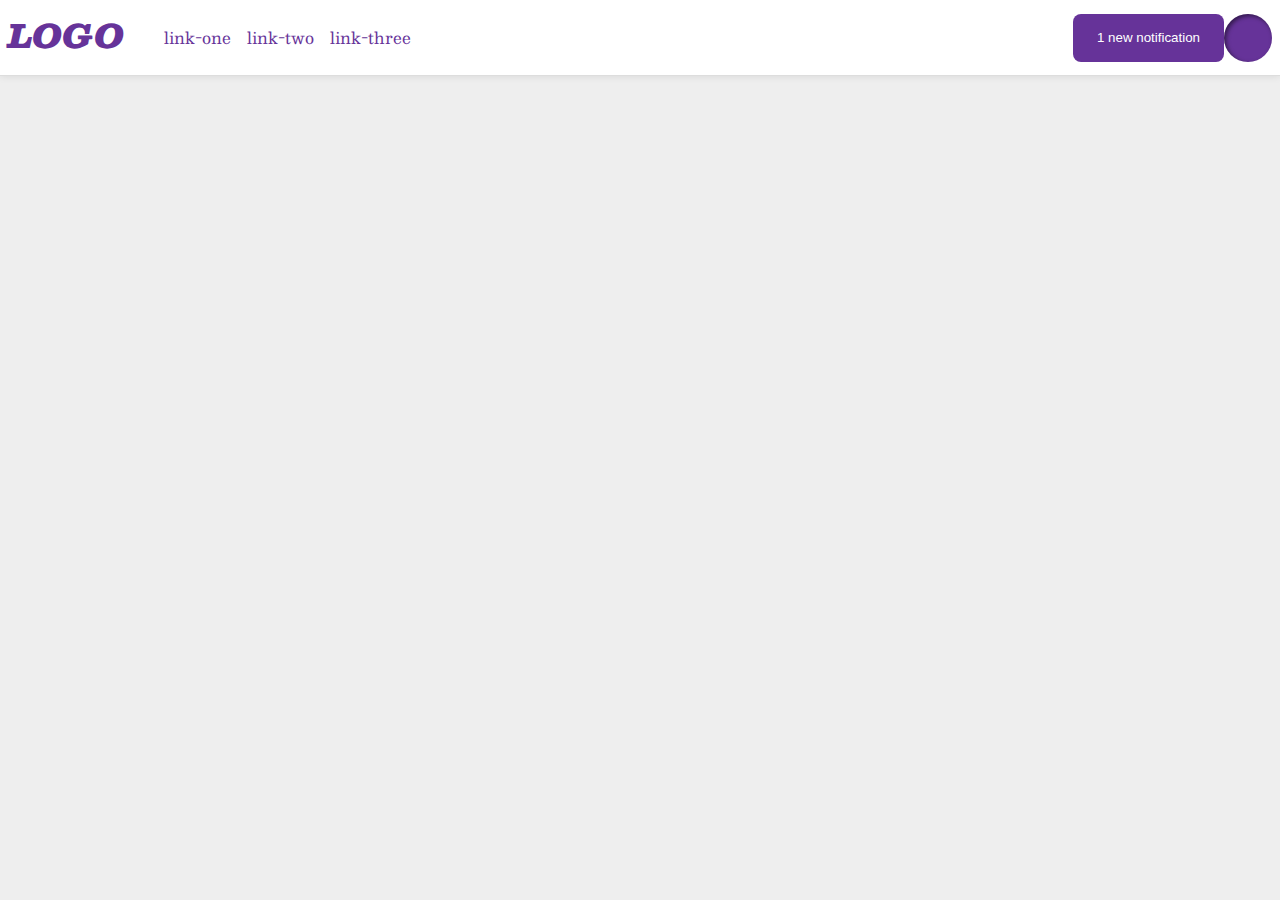
<file: flex/03-flex-header-2/index.html>
<!DOCTYPE html>
<html lang="en">
  <head>
    <meta charset="UTF-8">
    <meta http-equiv="X-UA-Compatible" content="IE=edge">
    <meta name="viewport" content="width=device-width, initial-scale=1.0">
    <title>Flex Header 2</title>
    <link rel="stylesheet" href="style.css">
  </head>
  <body>
    <div class="header">
      <div class="logo-links">
        <div class="logo">
          LOGO
        </div>
        <ul class="links">
          <li><a href="google.com">link-one</a></li>
          <li><a href="google.com">link-two</a></li>
          <li><a href="google.com">link-three</a></li>
        </ul>
      </div>
      <div class="notification-profile"> 
        <button class="notifications">
          1 new notification
        </button>
        <div class="profile-image"></div>
    </div>
    </div>
  </body>
</html>
</file>
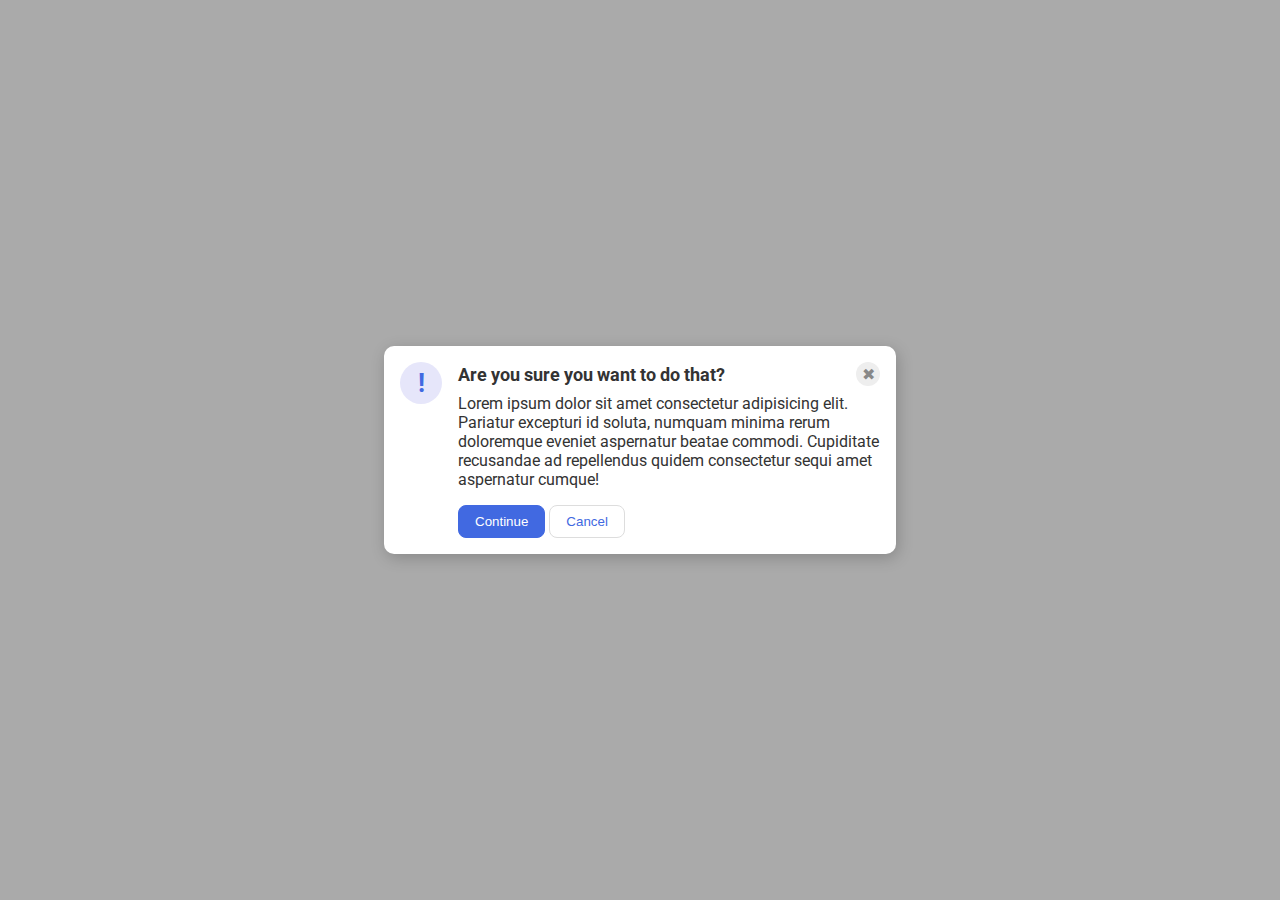
<file: flex/05-flex-modal/index.html>
<!DOCTYPE html>
<html lang="en">
  <head>
    <meta charset="UTF-8">
    <meta http-equiv="X-UA-Compatible" content="IE=edge">
    <meta name="viewport" content="width=device-width, initial-scale=1.0">
    <link rel="stylesheet" href="style.css">
    <title>Modal</title>
  </head>
  <body>
    <div class="modal">
      <div class="icon">!</div>
      <div class="container">
        <div class="top-line">
          <div class="header"><strong>Are you sure you want to do that? </strong></div>
          <div class="close-button">✖</div>
        </div>
        <div class="text">Lorem ipsum dolor sit amet consectetur adipisicing elit. Pariatur excepturi id soluta, numquam minima rerum doloremque eveniet aspernatur beatae commodi. Cupiditate recusandae ad repellendus quidem consectetur sequi amet aspernatur cumque!</div>
        <button class="continue">Continue</button>
        <button class="cancel">Cancel</button>
      </div>
    </div>
  </body>
</html>
</file>
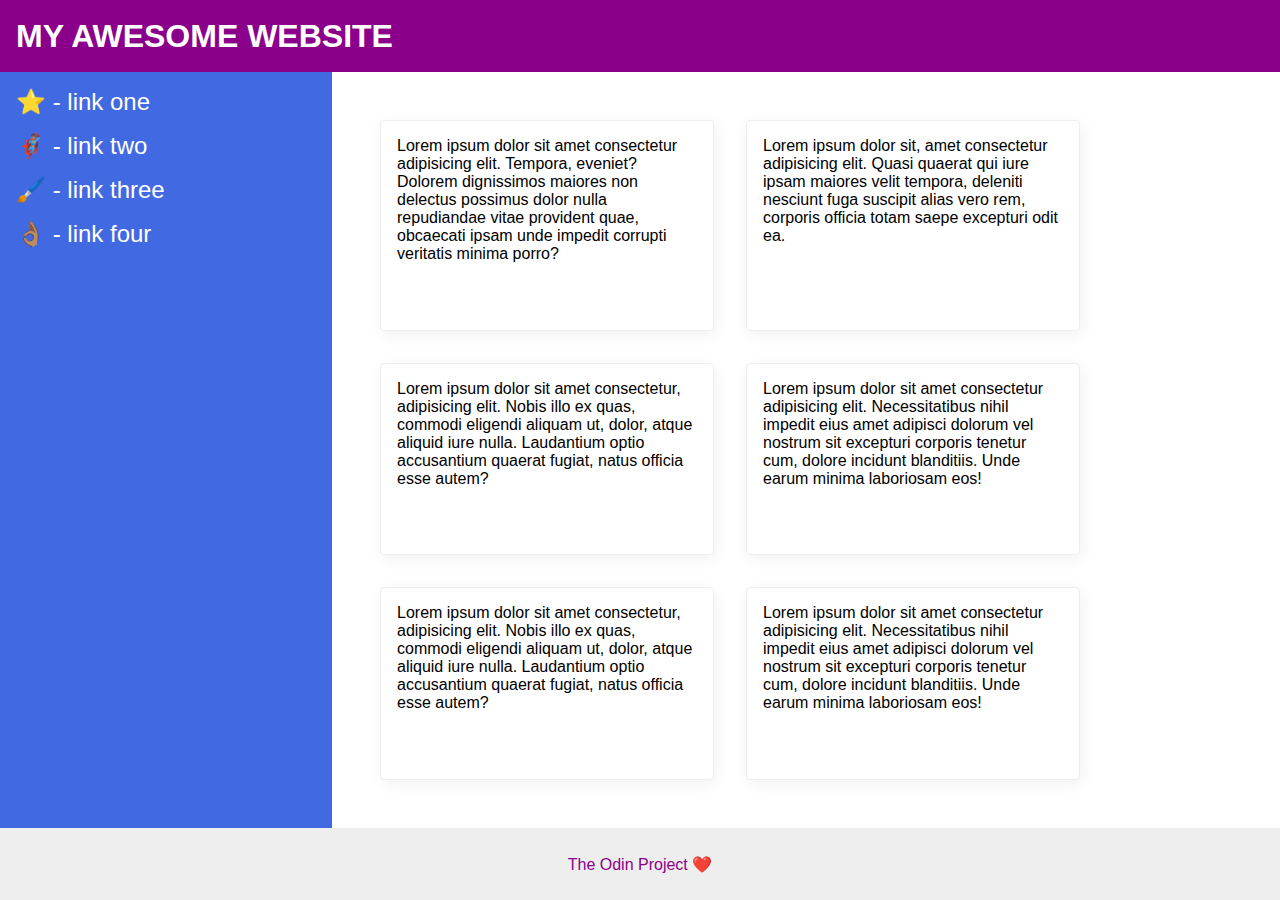
<file: flex/07-flex-layout-2/index.html>
<!DOCTYPE html>
<html lang="en">
  <head>
    <meta charset="UTF-8">
    <meta http-equiv="X-UA-Compatible" content="IE=edge">
    <meta name="viewport" content="width=device-width, initial-scale=1.0">
    <title>The Holy Grail</title>
    <link rel="stylesheet" href="style.css">
  </head>
  <body>
    <div class="header">
      MY AWESOME WEBSITE
    </div>
    
    <div class="content">
      <div class="sidebar">
        <ul>
          <li><a href="#">⭐ - link one</a></li>
          <li><a href="#">🦸🏽‍♂️ - link two</a></li>
          <li><a href="#">🖌️ - link three</a></li>
          <li><a href="#">👌🏽 - link four</a></li>
        </ul>
      </div>

      <div class="cards">
        <div class="card">Lorem ipsum dolor sit amet consectetur adipisicing elit. Tempora, eveniet? Dolorem dignissimos maiores non delectus possimus dolor nulla repudiandae vitae provident quae, obcaecati ipsam unde impedit corrupti veritatis minima porro?</div>
        <div class="card">Lorem ipsum dolor sit, amet consectetur adipisicing elit. Quasi quaerat qui iure ipsam maiores velit tempora, deleniti nesciunt fuga suscipit alias vero rem, corporis officia totam saepe excepturi odit ea.</div>
        <div class="card">Lorem ipsum dolor sit amet consectetur, adipisicing elit. Nobis illo ex quas, commodi eligendi aliquam ut, dolor, atque aliquid iure nulla. Laudantium optio accusantium quaerat fugiat, natus officia esse autem?</div>
        <div class="card">Lorem ipsum dolor sit amet consectetur adipisicing elit. Necessitatibus nihil impedit eius amet adipisci dolorum vel nostrum sit excepturi corporis tenetur cum, dolore incidunt blanditiis. Unde earum minima laboriosam eos!</div>
        <div class="card">Lorem ipsum dolor sit amet consectetur, adipisicing elit. Nobis illo ex quas, commodi eligendi aliquam ut, dolor, atque aliquid iure nulla. Laudantium optio accusantium quaerat fugiat, natus officia esse autem?</div>
        <div class="card">Lorem ipsum dolor sit amet consectetur adipisicing elit. Necessitatibus nihil impedit eius amet adipisci dolorum vel nostrum sit excepturi corporis tenetur cum, dolore incidunt blanditiis. Unde earum minima laboriosam eos!</div>
      </div>
    </div>

    <div class="footer">
      The Odin Project ❤️
    </div>
  </body>
</html>
</file>
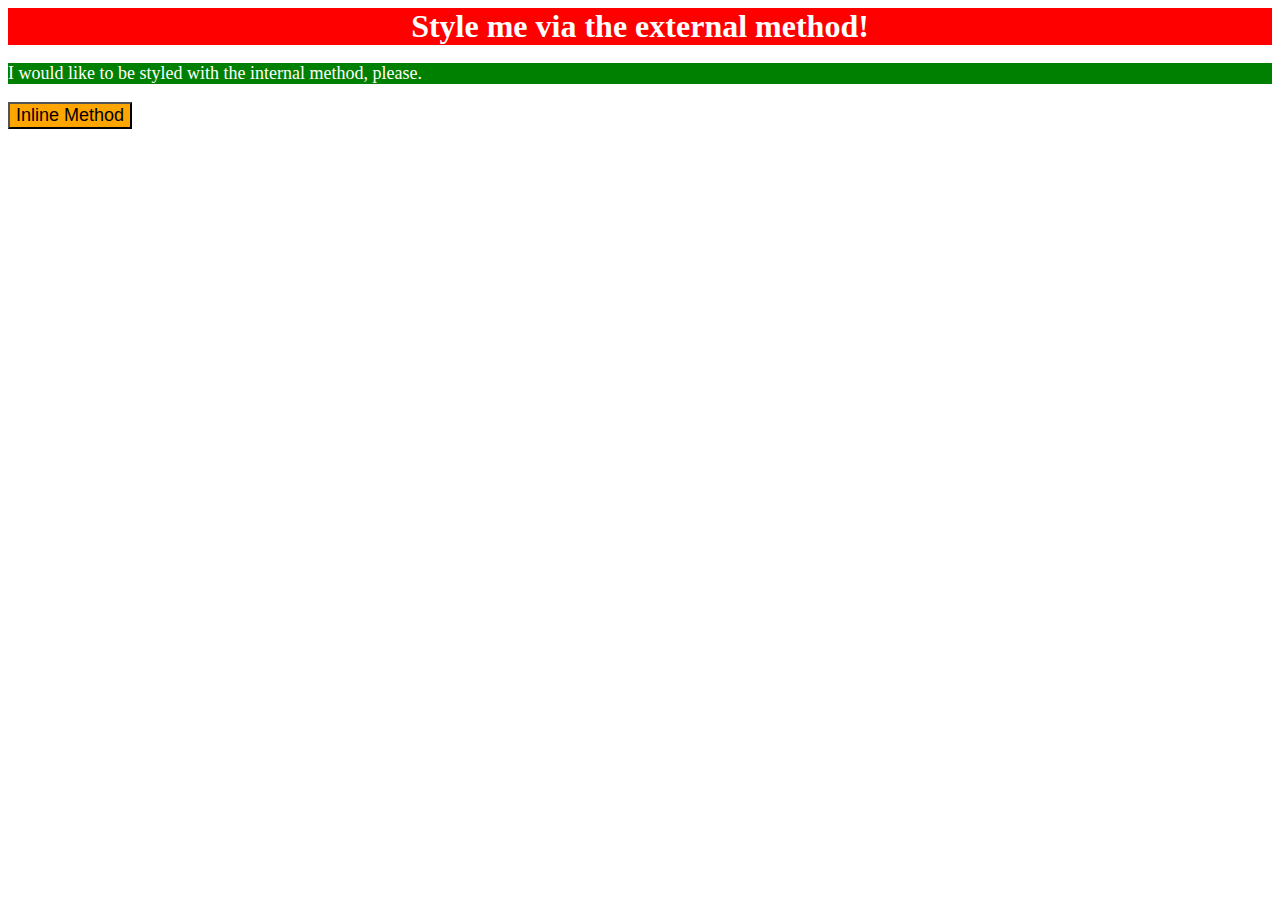
<file: foundations/01-css-methods/index.html>
<!DOCTYPE html>
<html lang="en">
  <head>
    <meta charset="UTF-8">
    <meta http-equiv="X-UA-Compatible" content="IE=edge">
    <meta name="viewport" content="width=device-width, initial-scale=1.0">
    <title>Methods for Adding CSS</title>
    <link rel="stylesheet" href="styles.css">
    <style>
      p {
        background-color: green;
        color: white;
        font-size: 18px;
      }
    </style>
  </head>
  <body>
    <div>Style me via the external method!</div>
    <p>I would like to be styled with the internal method, please.</p>
    <button style="background-color: orange; font-size: 18px">Inline Method</button>
  </body>
</html>
</file>
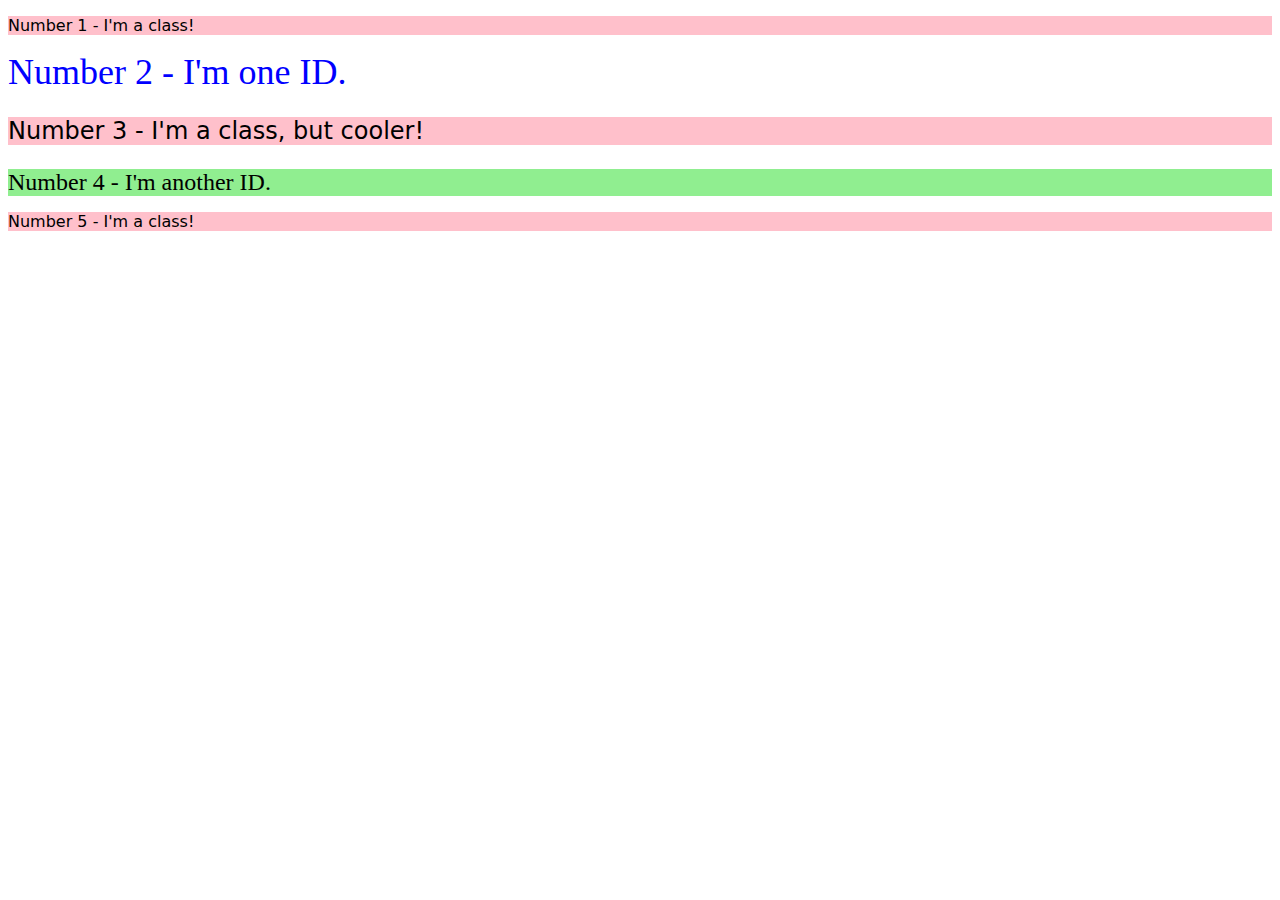
<file: foundations/02-class-id-selectors/index.html>
<!DOCTYPE html>
<html lang="en">
  <head>
    <meta charset="UTF-8">
    <meta http-equiv="X-UA-Compatible" content="IE=edge">
    <meta name="viewport" content="width=device-width, initial-scale=1.0">
    <title>Class and ID Selectors</title>
    <link rel="stylesheet" href="style.css">
  </head>
  <body>
    <p class="odd">Number 1 - I'm a class!</p>
    <div id="second">Number 2 - I'm one ID.</div>
    <p class="odd" id="third">Number 3 - I'm a class, but cooler!</p>
    <div id = fourth>Number 4 - I'm another ID.</div>
    <p class="odd">Number 5 - I'm a class!</p>
  </body>
</html>
</file>
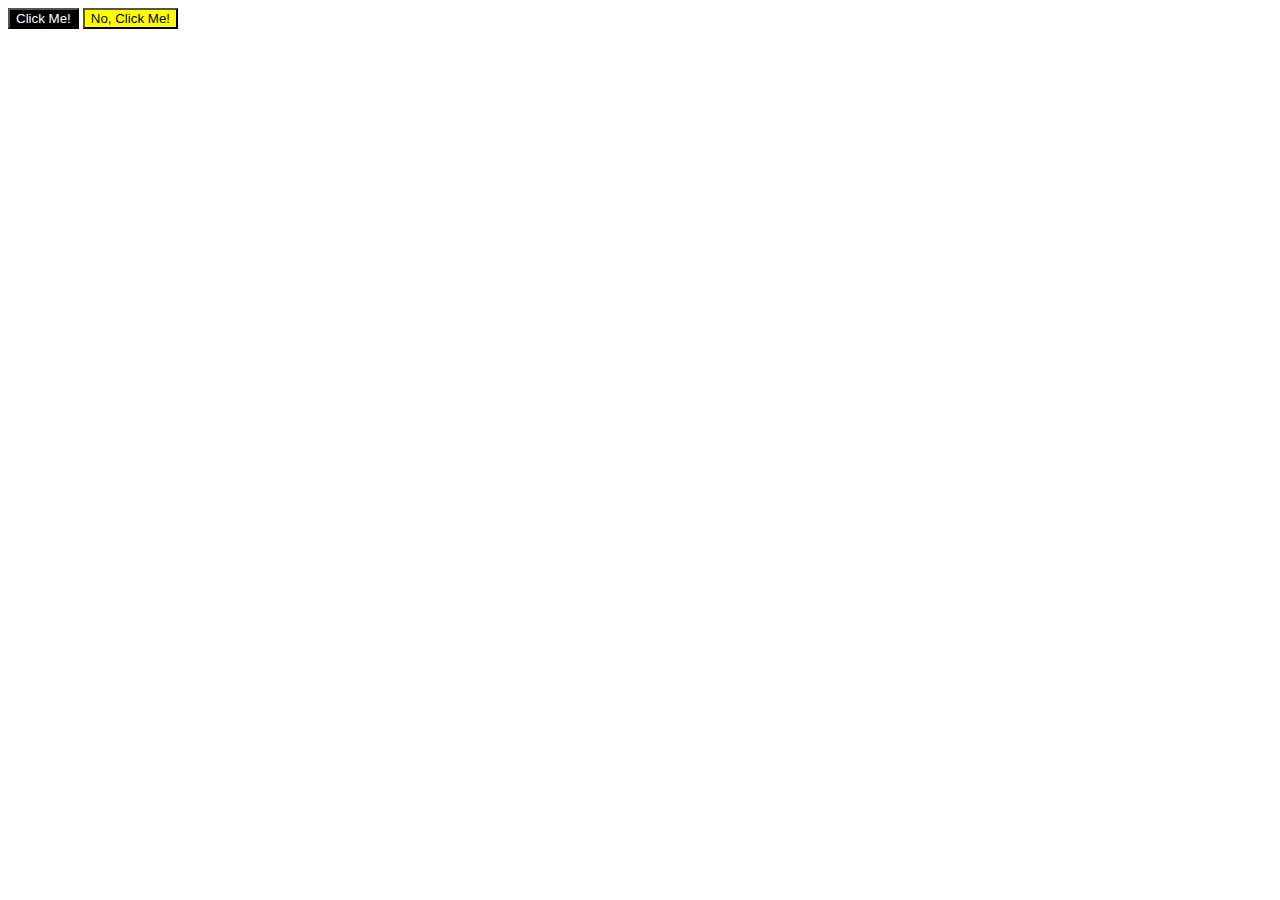
<file: foundations/03-grouping-selectors/index.html>
<!DOCTYPE html>
<html lang="en">
  <head>
    <meta charset="UTF-8">
    <meta http-equiv="X-UA-Compatible" content="IE=edge">
    <meta name="viewport" content="width=device-width, initial-scale=1.0">
    <title>Grouping Selectors</title>
    <link rel="stylesheet" href="style.css">
  </head>
  <body>
    <button id="first"> Click Me!</button>
    <button id="second">No, Click Me!</button>
  </body>
</html>
</file>
<file: flex/03-flex-header-2/style.css>
/* this is some magical font-importing.  
you'll learn about it later. */
@import url('https://fonts.googleapis.com/css2?family=Besley:ital,wght@0,400;1,900&display=swap');

body {
  margin: 0;
  background: #eee;
  font-family: Besley, serif;
}

.header {
  background: white;
  border-bottom: 1px solid #ddd;
  box-shadow: 0 0 8px rgba(0,0,0,.1);
  display: flex;
  align-items: center;
  padding: 8px;
  justify-content: space-between;
}

.profile-image {
  background: rebeccapurple;
  box-shadow: inset 2px 2px 4px rgba(0,0,0,.5);
  border-radius: 50%;
  width: 48px;
  height: 48px;
}

.logo {
  color: rebeccapurple;
  font-size: 32px;
  font-weight: 900;
  font-style: italic;
}

button {
  border: none;
  border-radius: 8px;
  background: rebeccapurple;
  color: white;
  padding: 8px 24px;
}

a {
  /* this removes the line under our links */
  text-decoration: none;
  color: rebeccapurple;
  display: flex;
  justify-content: space-between;
}

ul {
  list-style-type: none;
  display: flex;
  gap: 16px;
}

.logo-links {
  display: flex;
}

.notification-profile {
  display: flex;
}
</file>
<file: flex/05-flex-modal/style.css>
@import url('https://fonts.googleapis.com/css2?family=Roboto:wght@400;700&display=swap');

html, body {
  height: 100%;
}

body {
  font-family: Roboto, sans-serif;
  margin: 0;
  background: #aaa;
  color: #333;
  /* I'll give you this one for free lol */
  display: flex;
  align-items: center;
  justify-content: center;
}

.modal {
  background: white;
  width: 480px;
  border-radius: 10px;
  box-shadow: 2px 4px 16px rgba(0,0,0,.2);
  display: flex;
  gap: 16px;
  padding: 16px;
}

.icon {
  color: royalblue;
  font-size: 26px;
  font-weight: 700;
  background: lavender;
  width: 42px;
  height: 42px;
  border-radius: 50%;
  display: flex;
  align-items: center;
  justify-content: center;
  flex-shrink: 0;
}

.top-line {
  display: flex;
  align-items: center;
  justify-content: space-between;
  font-size: 18px;
  margin-bottom: 8px;
}

.text{
  margin-bottom: 16px; 
}

.close-button {
  background: #eee;
  border-radius: 50%;
  color: #888;
  font-weight: 400;
  font-size: 16px;
  height: 24px;
  width: 24px;
  display: flex;
  align-items: center;
  justify-content: center;
}

button {
  padding: 8px 16px;
  border-radius: 8px;
}

button.continue {
  background: royalblue;
  border: 1px solid royalblue;
  color: white;
}

button.cancel {
  background: white;
  border: 1px solid #ddd;
  color: royalblue;
}
</file>
<file: flex/07-flex-layout-2/style.css>
body {
  font-family: -apple-system, BlinkMacSystemFont, 'Segoe UI', Roboto, Oxygen, Ubuntu, Cantarell, 'Open Sans', 'Helvetica Neue', sans-serif;
  margin: 0;
  min-height: 100vh;
  display: flex;
  flex-direction: column;
  justify-content: space-between;
}

.header {
  height: 72px;
  background: darkmagenta;
  color: white;
  display: flex;
  align-items: center;
  font-size: 32px;
  font-weight: 900;
  padding: 0px 16px;
}

.footer {
  height: 72px;
  background: #eee;
  color: darkmagenta;
  display: flex;
  justify-content: center;
  align-items: center;
}

.sidebar {
  width: 300px;
  background: royalblue;
  display: flex;
  padding: 16px;
  flex-shrink: 0;
}

a {
  text-decoration: none;
  color: white;
  font-size: 24px;
}

ul {
  list-style: none;
  padding: 0;
  margin: 0;
}

li{
  padding-bottom: 16px;
}

.card {
  border: 1px solid #eee;
  box-shadow: 2px 4px 16px rgba(0,0,0,.06);
  border-radius: 4px;
  padding: 16px;
  margin: 16px;
  width: 300px;
}

.content{
  display: flex;
  flex: 1;
}

.cards{
  display: flex;
  flex-wrap: wrap;
  padding: 32px;
}
</file>
<file: foundations/01-css-methods/styles.css>
div {
    background-color: red;
    color: white;
    font-size: 32px;
    text-align: center;
    font-weight: bold;
}
</file>
<file: foundations/02-class-id-selectors/style.css>
.odd{
    background-color: pink;
    font-family: Verdana, "DejaVu Sans", sans-serif;

}

#second{
    color: blue;
    font-size: 36px;
}

#third{
    font-size: 24px;
}

#fourth{
    font: bolder;
    background-color: lightgreen;
    font-size: 24px;
    
}
</file>
<file: foundations/03-grouping-selectors/style.css>
.button{
    font-size: 28px;
    font-family: Helvetica, 'Times New Roman', sans-serif;
}

#first{
    background-color: black;
    color: white;
}

#second{
    background-color: yellow;
}
</file>
